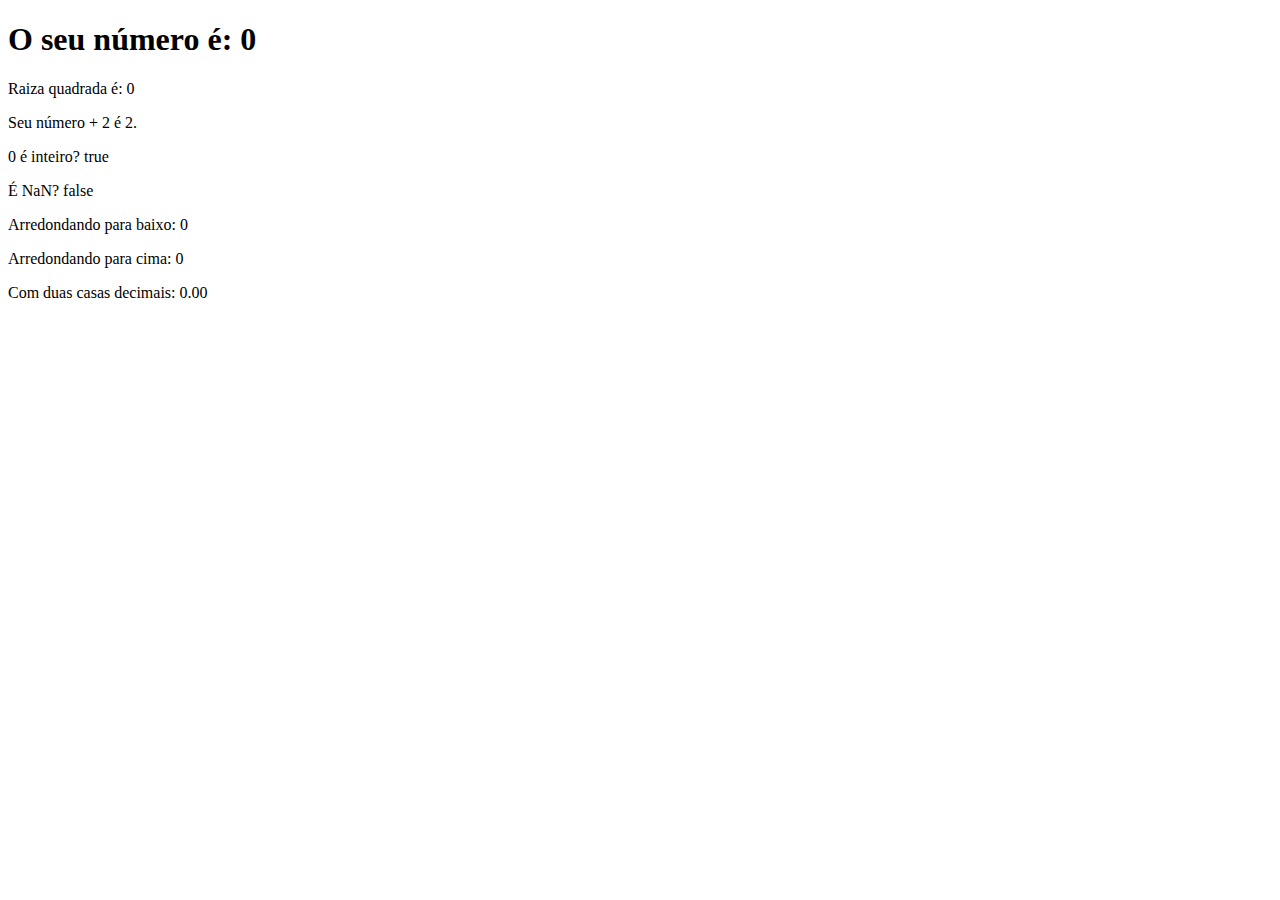
<file: aula 15/index.html>
<!DOCTYPE html>
<html lang="pt-BR">
<head>
    <meta charset="UTF-8">
    <meta http-equiv="X-UA-Compatible" content="IE=edge">
    <meta name="viewport" content="width=device-width, initial-scale=1.0">
    <title>Exercício</title>
</head>
<body>
    <section>
        <h1>O seu número é: <span id="numero-titulo">0</span></h1>
        <div id="texto">Texto</div>
    </section>
    <script src="../aula 15/script.js">

    </script>
</body>
</html>
</file>
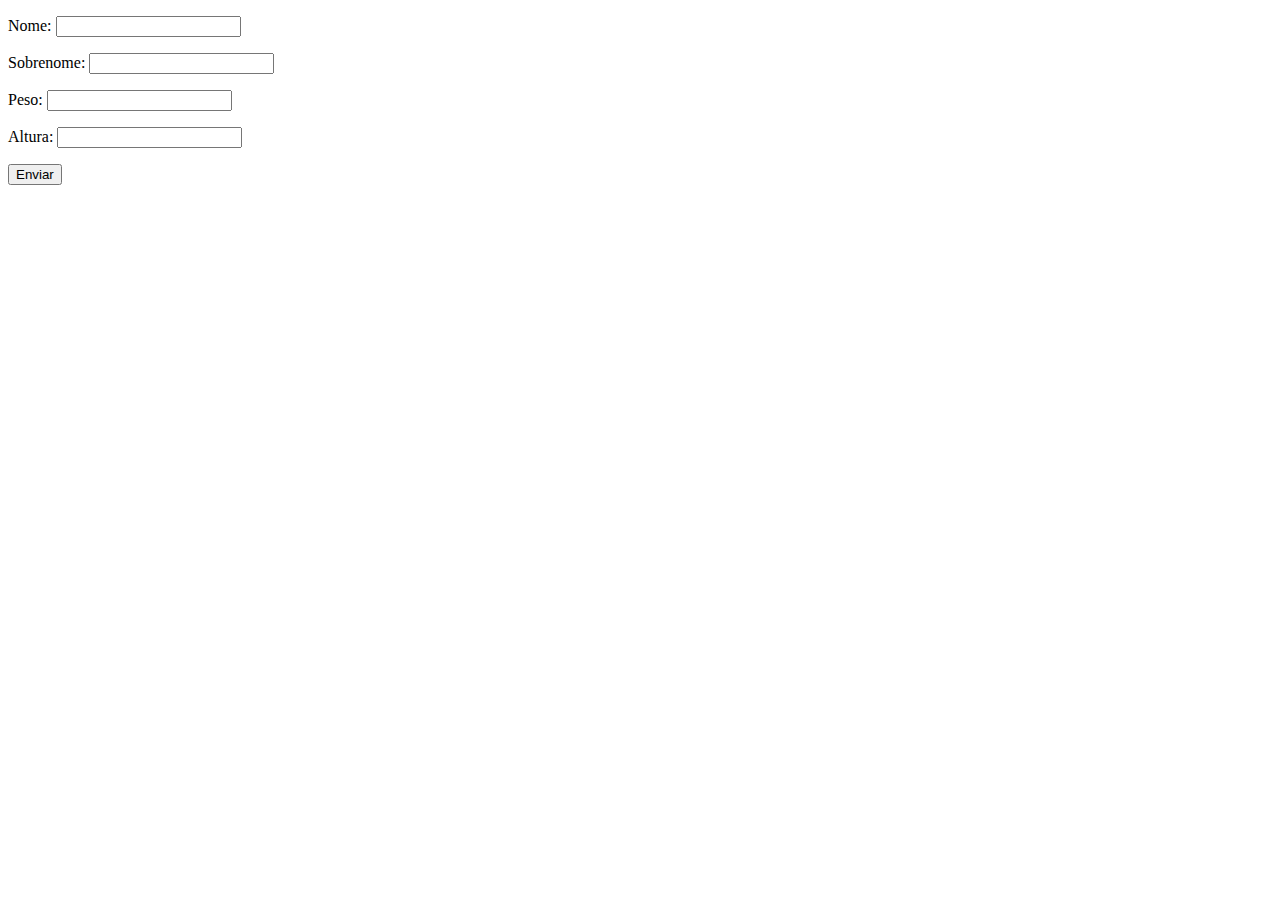
<file: aula 20/index.html>
<!DOCTYPE html>
<html lang="pt-BR">
<head>
    <meta charset="UTF-8">
    <meta http-equiv="X-UA-Compatible" content="IE=edge">
    <meta name="viewport" content="width=device-width, initial-scale=1.0">
    <title>Exercício</title>
</head>
<body>
    <form class="form" action="" method="get">
        <p>Nome: <input type="text" class="nome"></p>
        <p>Sobrenome: <input type="text" class="sobrenome"></p>
        <p>Peso: <input type="text" class="peso"></p>
        <p>Altura: <input type="text" class="altura"></p>
        <button>Enviar</button>
    </form>

<div class="resultado"></div>

    <script src="../aula 20/js/script.js"></script>
</body>
</html>
</file>
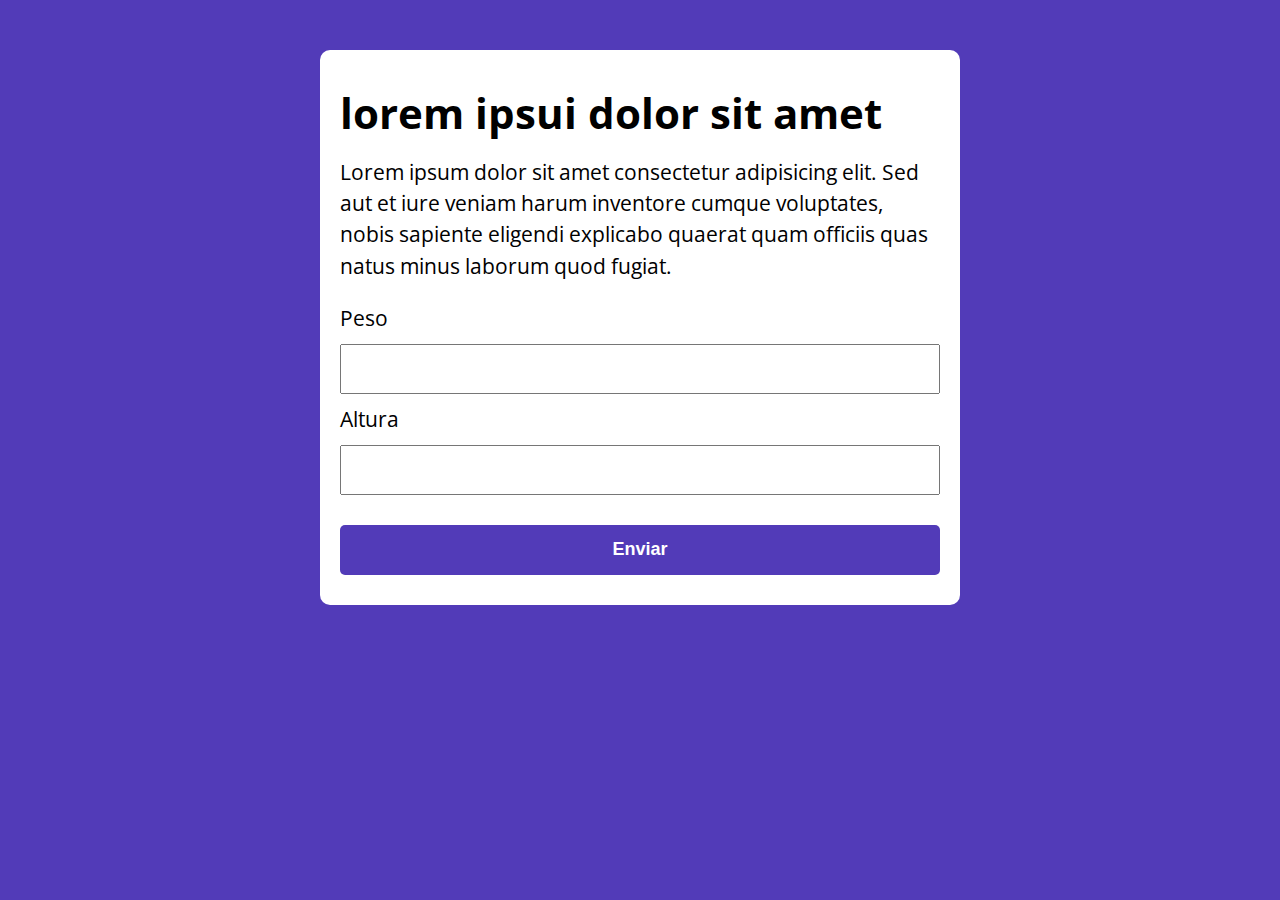
<file: aula 26/index.html>
<!DOCTYPE html>
<html lang="pt-BR">

<head>
    <meta charset="UTF-8">
    <meta http-equiv="X-UA-Compatible" content="IE=edge">
    <meta name="viewport" content="width=device-width, initial-scale=1.0">
    <title>Cálculo de IMC</title>
    <link rel="stylesheet" href="./assets/css/style.css">
</head>

<body>
    <section class="container">

        <h1>lorem ipsui dolor sit amet</h1>
        <p>
            Lorem ipsum dolor sit amet consectetur adipisicing elit. Sed aut et iure veniam harum inventore cumque
            voluptates, nobis sapiente eligendi explicabo quaerat quam officiis quas natus minus laborum quod fugiat.
        </p>

        <form action="/" id="formulario" method="POST">
            <label for="peso">Peso</label>
            <input type="text" id="peso" name="peso">

            <label for="altura">Altura</label>
            <input type="text" id="altura" name="altura">
            <button type="submit">Enviar</button>
        </form>
        <div id="resultado"></div>

    </section>

    <script src="./assets/js/main.js"></script>
</body>

</html>
</file>
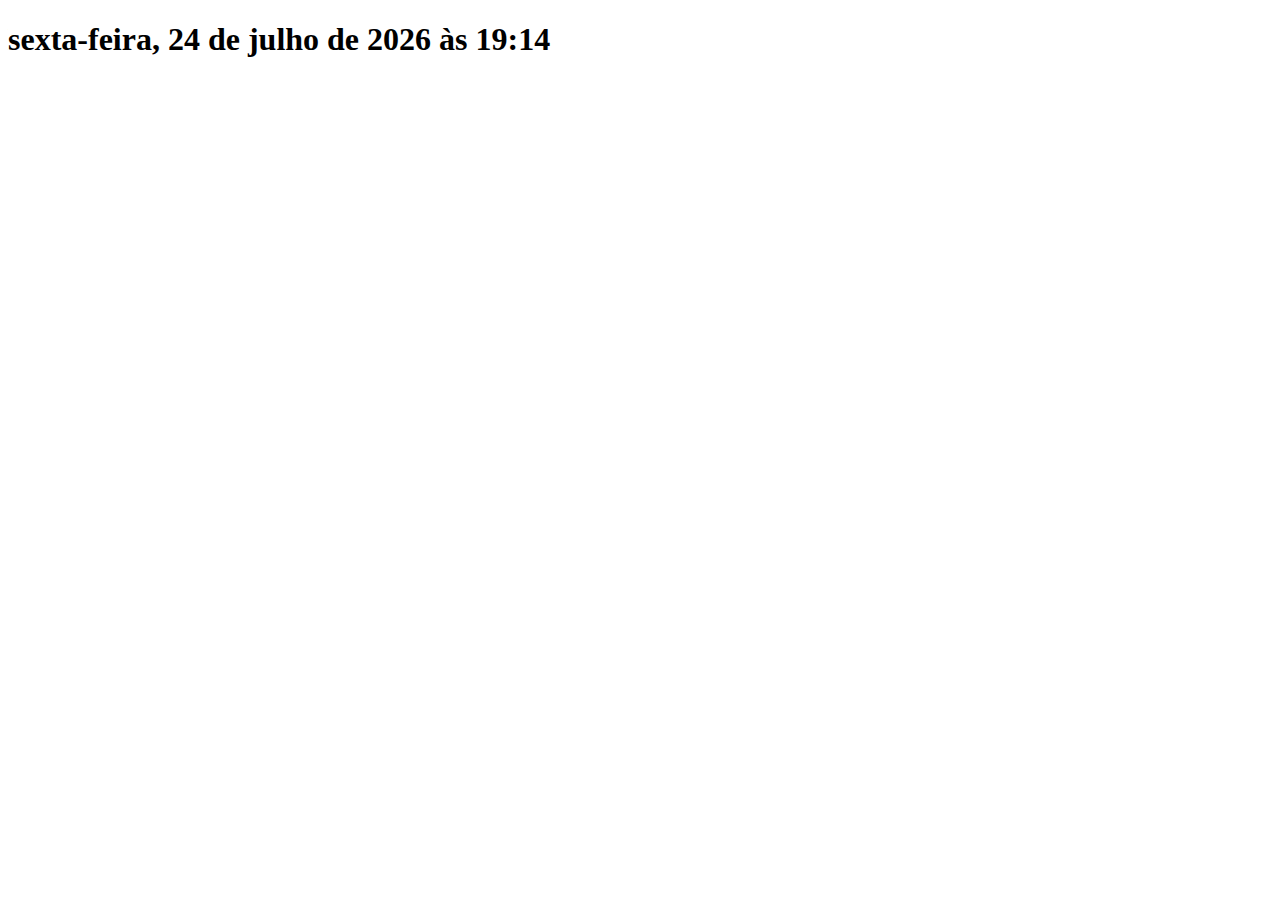
<file: aula 30/index.html>
<!DOCTYPE html>
<html lang="en">
<head>
    <meta charset="UTF-8">
    <meta http-equiv="X-UA-Compatible" content="IE=edge">
    <meta name="viewport" content="width=device-width, initial-scale=1.0">
    <title>Modelo data/hora</title>
</head>
<body>
    
    <section class="container">
        <h1>Lorem ipsum, dolor sit amet</h1>
    </section>

    <script src="./assets/js/main.js"></script>
</body>
</html>
</file>
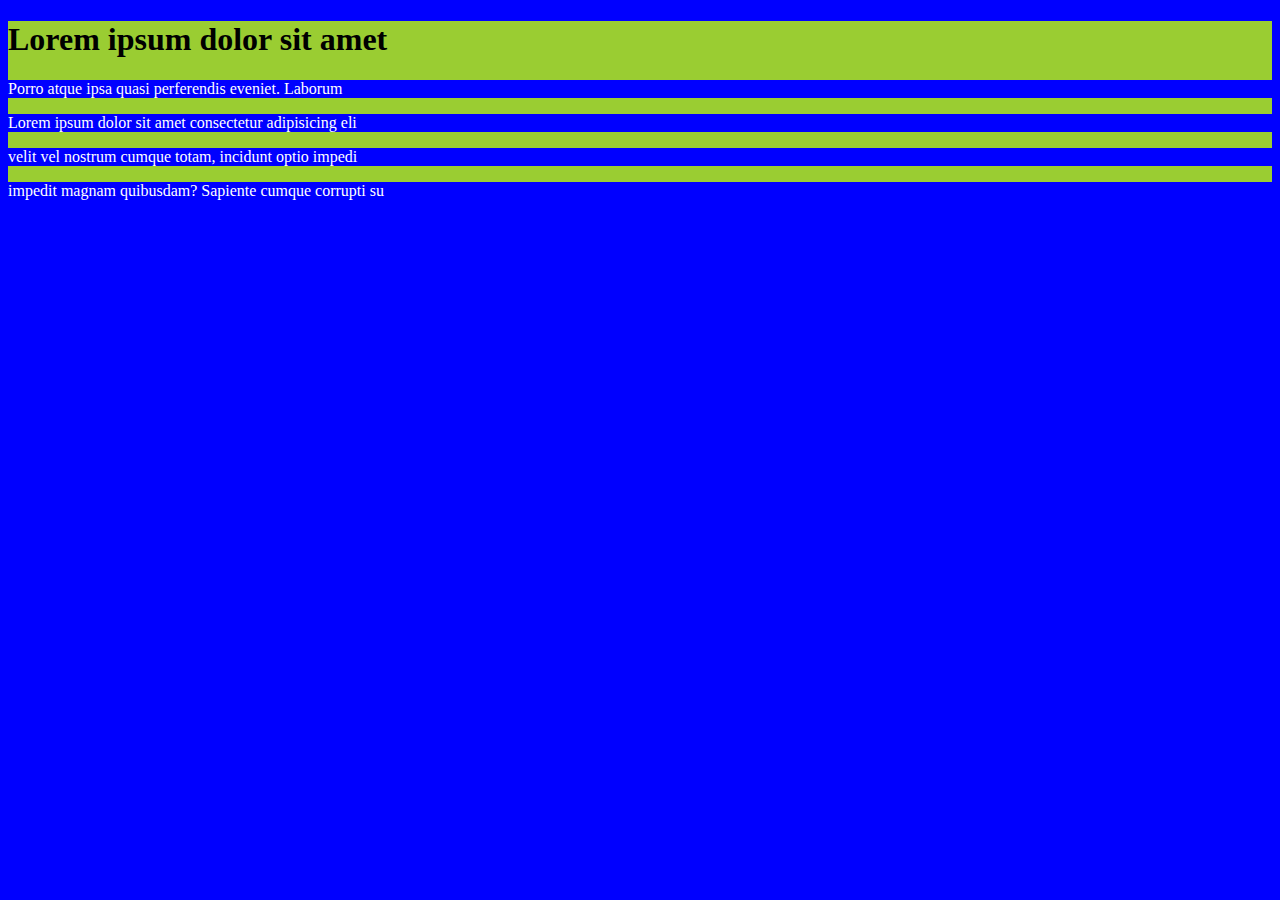
<file: aula 38/index.html>
<!DOCTYPE html>
<html lang="pt-BR">
<head>
    <meta charset="UTF-8">
    <meta http-equiv="X-UA-Compatible" content="IE=edge">
    <meta name="viewport" content="width=device-width, initial-scale=1.0">
    <link rel="stylesheet" href="./assets/css/style.css">
    <title>Modelo</title>
</head>
<body>
    
    <section class="container">
        <h1>Lorem ipsum dolor sit amet</h1>
        <div class="paragrafos">
            <p>Porro atque ipsa quasi perferendis eveniet. Laborum </p>
            <p>Lorem ipsum dolor sit amet consectetur adipisicing eli</p>
            <p>velit vel nostrum cumque totam, incidunt optio impedi</p>
            <p>impedit magnam quibusdam? Sapiente cumque corrupti su</p>
        </div>
    </section>

    <script src="./assets/js/main.js"></script>
</body>
</html>
</file>
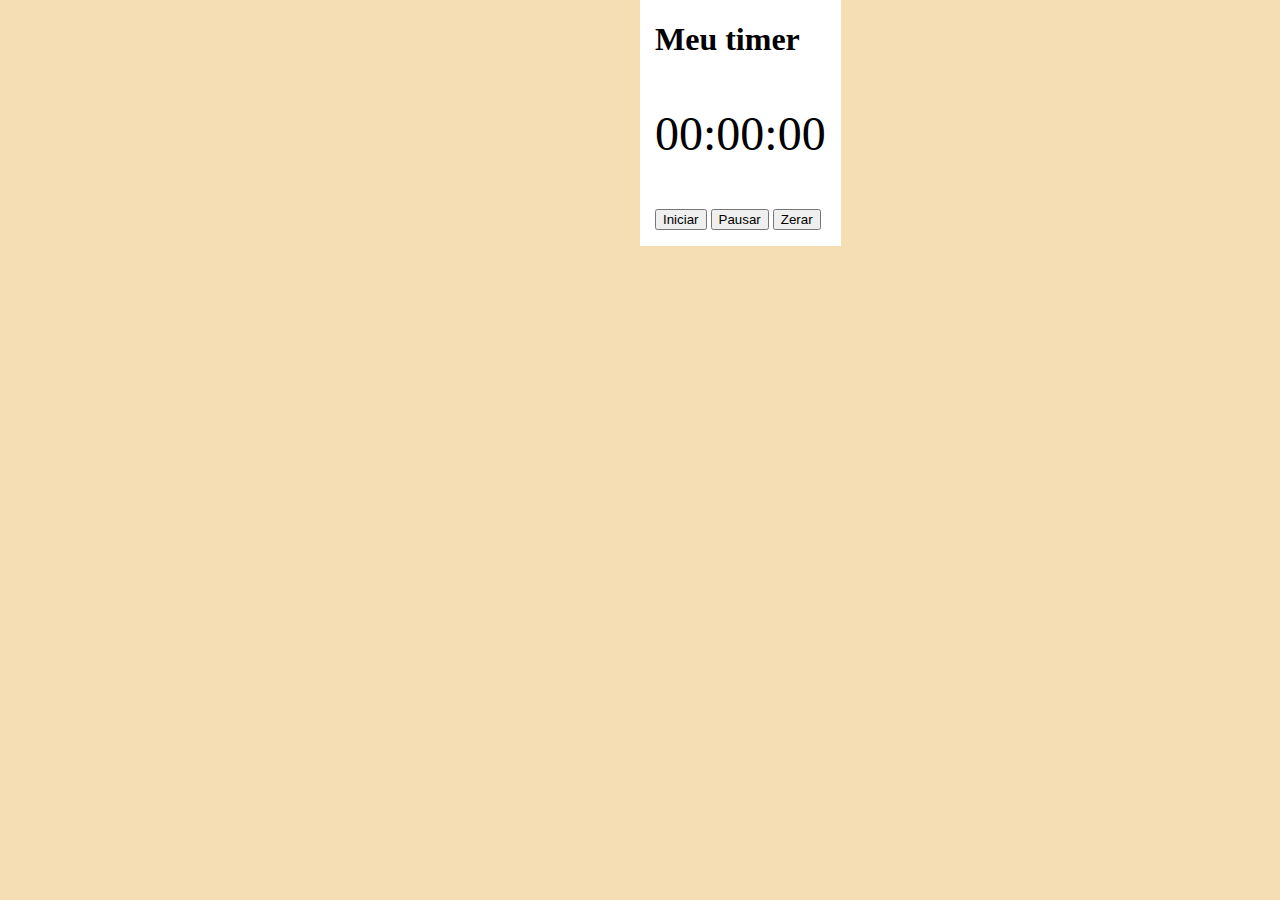
<file: contadorTime/index.html>
<!DOCTYPE html>
<html lang="pt-BR">
<head>
    <meta charset="UTF-8">
    <meta http-equiv="X-UA-Compatible" content="IE=edge">
    <meta name="viewport" content="width=device-width, initial-scale=1.0">
    <link rel="stylesheet" href="./assets/css/style.css">
    <title>Cronômetro</title>
</head>
<body>
    
    <section class="container">
        <h1>Meu timer</h1>
        <p class="relogio">00:00:00</p>
        <p>
            <button class="iniciar">Iniciar</button>
            <button class="pausar">Pausar</button>
            <button class="zerar">Zerar</button>
        </p>
    </section>

    <script src="./assets/js/main.js"></script>
</body>
</html>
</file>
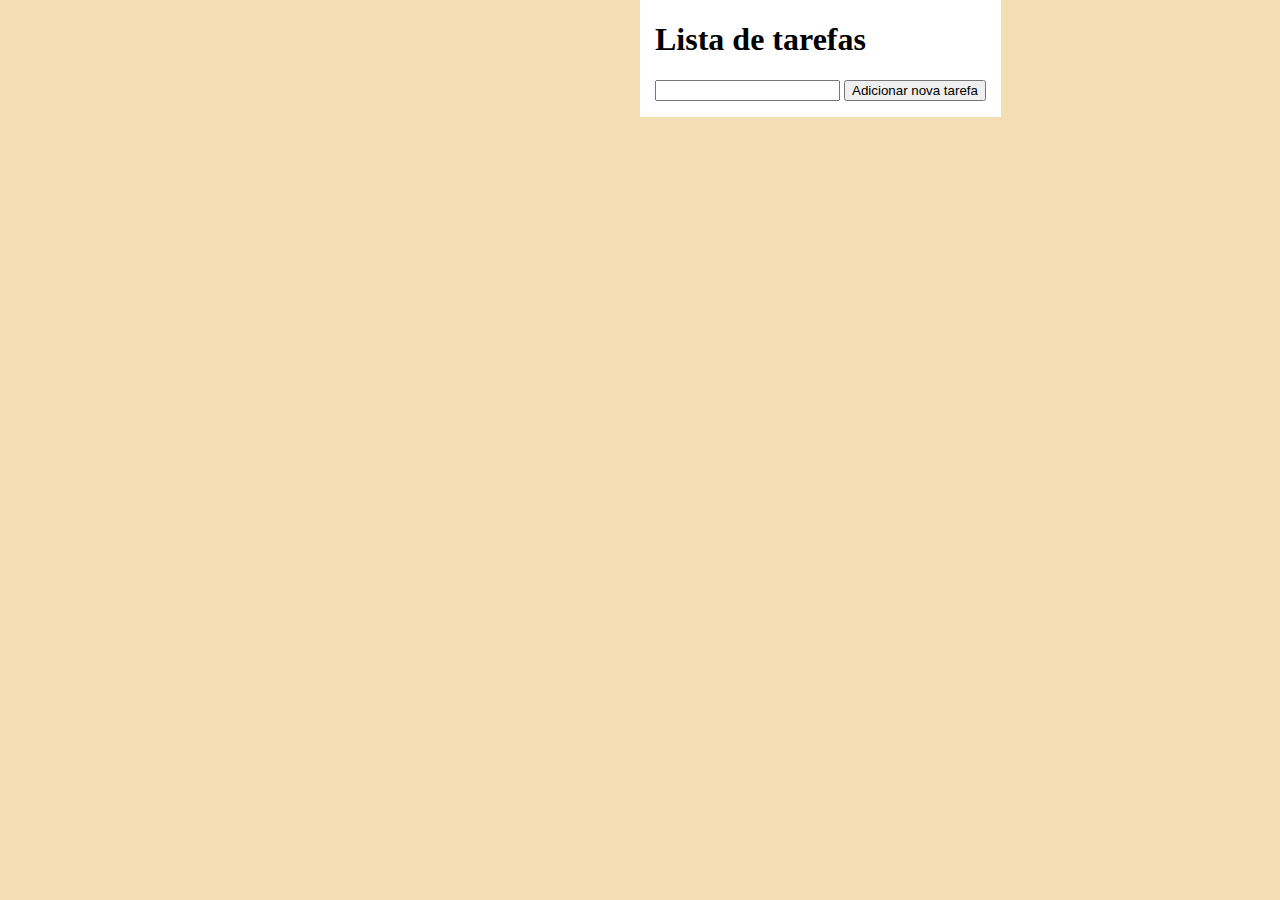
<file: orgTarefas/index.html>
<!DOCTYPE html>
<html lang="pt-BR">
<head>
    <meta charset="UTF-8">
    <meta http-equiv="X-UA-Compatible" content="IE=edge">
    <meta name="viewport" content="width=device-width, initial-scale=1.0">
    <link rel="stylesheet" href="./assets/css/style.css">
    <title>Organizador</title>
</head>
<body>
    
    <section class="container">
        <h1>Lista de tarefas</h1>
        <p>
            <input type="text" class="input-tarefa">
            <button class="btn-tarefa">Adicionar nova tarefa</button>
        </p>

        <ul class="tarefas"></ul>
    </section>

    <script src="./assets/js/main.js"></script>
</body>
</html>
</file>
<file: aula 26/assets/css/style.css>
@import url('https://fonts.googleapis.com/css2?family=Open+Sans:wght@400;700&display=swap');

:root{
    --primary-color: rgb(82, 59, 184);
    --primary-color-dark: rgb(45, 28, 121);
    --primary-color-shine: rgb(126, 109, 202);
}

*{
    box-sizing: border-box;
    outline: 0;
}
body{
    margin: 0;
    padding: 0;
    background: var(--primary-color);
    font-family: 'open sans', sans-serif;
    font-size: 1.3em;
    line-height: 1.5em;
}
.container{
    max-width: 640px;
    margin: 50px auto;
    background: white;
    padding: 20px;
    margin-bottom: 10px;
    border-radius: 10px;
}

form input, form label, form button{
    display: block;
    width: 100%;
    margin-bottom: 10px;
}

form input{
    font-size: 24px;
    height: 50px;
    padding: 0 20px;
}

form input:focus{
    outline: 1px solid var(--primary-color);
}

form button{
    border: none;
    background: var(--primary-color);
    color: white;
    font-size: 18px;
    font-weight: 700;
    height: 50px;
    cursor: pointer;
    margin-top: 30px;
    border-radius: 5px;
}
form button:hover{
    background: var(--primary-color-dark);
}
form button:active{
    background: var(--primary-color-shine);
}

.paragrafo-resultado, .bad{
    background-color: rgb(99, 197, 143);
    padding: 10px 20px;
}

.bad{
    background:rgb(230, 97, 97);
}
</file>
<file: aula 38/assets/css/style.css>
body{
    background-color: blue;
}
.container{
    background-color: yellowgreen;
}
</file>
<file: contadorTime/assets/css/style.css>
body{
    margin: 0px;
    padding: 0px;
    background-color: wheat;
}

.container{
    padding: 0px 15px 0px 15px;
    position: absolute;
    left: 50%;
    background-color: white;
}

.relogio{
    font-size: 3em;
}

.pausado{
    color: red;
}
</file>
<file: orgTarefas/assets/css/style.css>
body{
    margin: 0px;
    padding: 0px;
    background-color: wheat;
}

.container{
    padding: 0px 15px 0px 15px;
    position: absolute;
    left: 50%;
    background-color: white;
}
</file>
